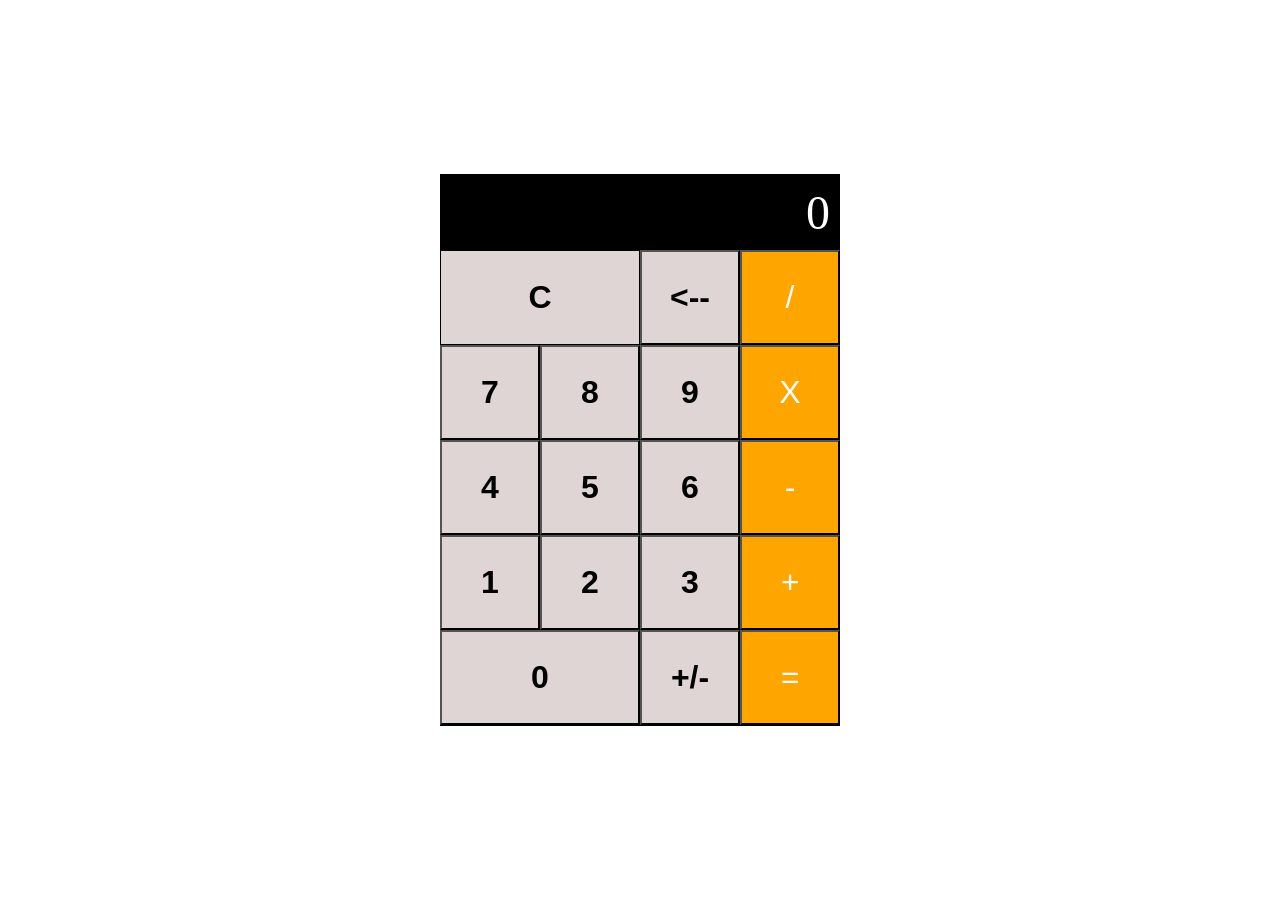
<file: index.html>
<!DOCTYPE html>
<html lang="en">
  <head>
    <meta charset="utf-8">
    <meta http-equiv="X-UA-Compatible" content="IE=edge">
    <meta name="viewport" content="width=device-width, initial-scale=1">

    <title>Calculator App</title>
    
    <!-- import the webpage's stylesheet -->
    <link rel="stylesheet" href="style.css">
    
 
  </head>  
  <body>
    <div class="wrapper">
        <section class="calculator-screen">
          <div class="display">
            <span class="current-value">0</span>
          </div>
        </section>
    <!-- all buttons for the calculator -->
        <section class="calculator-buttons">
          <button class="clear-button">C</button>
          <button class="back-button">&lt;--</button>
          <button class="operator-button">/</button>
          <button class="number-button">7</button>
          <button class="number-button">8</button>
          <button class="number-button">9</button>
          <button class="operator-button">X</button>
          <button class="number-button">4</button>
          <button class="number-button">5</button>
          <button class="number-button">6</button>
          <button class="operator-button">-</button>
          <button class="number-button">1</button>
          <button class="number-button">2</button>
          <button class="number-button">3</button>
          <button class="operator-button">+</button>
          <button class="zero-button">0</button>
          <button class="sign-button">+/-</button>
          <button class="equals-button">=</button>
        </section>
    </div>
    <!-- import the webpage's script -->
    <script src="script.js"></script>
  </body>
</html>
</file>
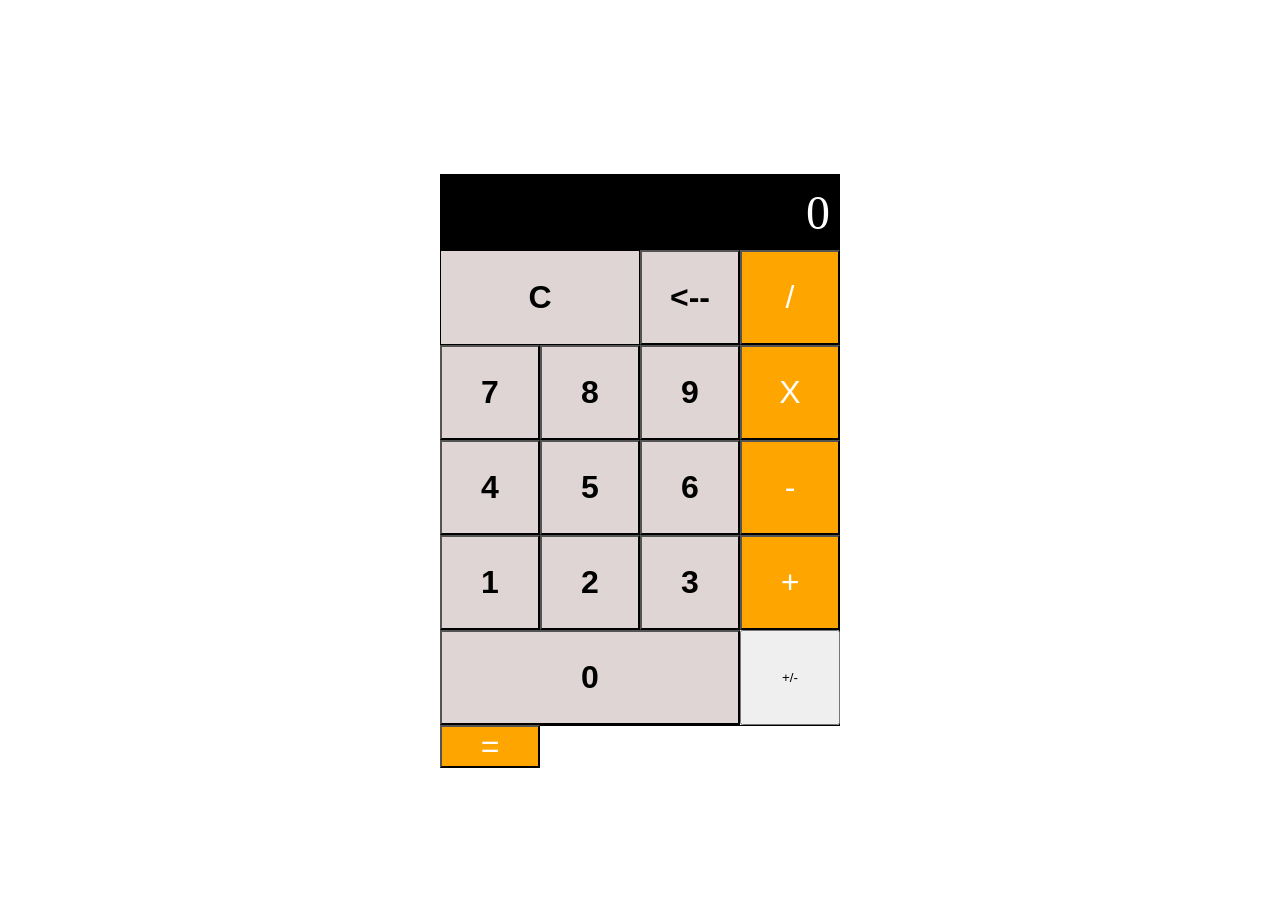
<file: project-4-calculator/index.html>
<!DOCTYPE html>
<html lang="en">
  <head>
    <meta charset="utf-8">
    <meta http-equiv="X-UA-Compatible" content="IE=edge">
    <meta name="viewport" content="width=device-width, initial-scale=1">

    <title>Calculator App</title>
    
    <!-- import the webpage's stylesheet -->
    <link rel="stylesheet" href="style.css">
    
 
  </head>  
  <body>
    <div class="wrapper">
        <section class="calculator-screen">
          <div class="display">
            <span class="current-value">0</span>
          </div>
        </section>
    
        <section class="calculator-buttons">
          <button class="clear-button">C</button>
          <button class="back-button">&lt;--</button>
          <button class="operator-button">/</button>
          <button class="number-button">7</button>
          <button class="number-button">8</button>
          <button class="number-button">9</button>
          <button class="operator-button">X</button>
          <button class="number-button">4</button>
          <button class="number-button">5</button>
          <button class="number-button">6</button>
          <button class="operator-button">-</button>
          <button class="number-button">1</button>
          <button class="number-button">2</button>
          <button class="number-button">3</button>
          <button class="operator-button">+</button>
          <button class="zero-button">0</button>
          <button class="sign-button">+/-</button>
          <button class="equals-button">=</button>
        </section>
    </div>
    <!-- import the webpage's script -->
    <script src="script.js"></script>
  </body>
</html>
</file>
<file: style.css>
html {
    box-sizing: border-box;
}
/* border box declaration and inheritance */
*, *:before, *:after {
    box-sizing: inherit;
}
body {
  padding: 0;
  margin: 0;
  min-height: 100vh;
  display: flex;
  justify-content: center;
  align-items: center;
}
.wrapper {
    width: 400px;
    margin: 0 auto;
    align-self: center;
    display: grid;
    justify-content: center;
    align-items: center;
    border: 1px solid #000000;
}

[class*="button-"] {
	grid-row: span 1;
    border: 1px solid #ccc;
}

/* Add colors to see how much space each button is taking
only operator buttons are orange. the rest are grey */
.operator-button, .equals-button {
    background-color: orange;
    color: white;
    font-size: 2rem;
}
.number-button, .zero-button, .clear-button, .back-button, .sign-button {
    background-color: rgb(223, 213, 213);
    color: black;
    font-size: 2rem;
    font-weight: bold;
}

/* add hover states and active pseudo classes to show different states of button behavior */
.operator-button:hover, .equals-button:hover{
    background-color: darkorange;
}
.operator-button:active, .equals-button:active {
    background-color:orangered;
}
.number-button:hover, .zero-button:hover, .clear-button:hover, .back-button:hover, .sign-button:hover {
    background-color: rgb(200, 190, 190);
}
.number-button:active, .zero-button:active, .clear-button:active, .back-button:active, .sign-button:active {
    background-color: rgb(120, 216, 90);
}

/* button and screen sizes */
.clear-button {
    grid-column: 1 / 3;
    border: 1px solid #000000;
}
.back-button, .operator-button, .number-button, .sign-button, .equals-button {
    grid-column: span 1;
}
.zero-button {
    grid-column: 1 / 3;
}

/*max width of wrapper is 400px */
section {
    max-width: 400px;
    display: grid;
    width: 100%;
}
.calculator-screen {
    height: 75px;
}
/* setting the display */
.display {
    height: 100%;
    display: flex;
    align-items: center;
    justify-content: flex-end;
    font-size: 3rem;
    background-color: black;
    color: white;
    padding: 0 10px;
}

/* setting a grid display for the buttons */
.calculator-buttons {
    display: grid;
    grid-template-columns: 25% 25% 25% 25%;
    grid-template-rows: 20% 20% 20% 20% 20%;
    width: 400px;
    height: 475px;
    order: 1;
}
</file>
<file: project-4-calculator/style.css>
html {
    box-sizing: border-box;
}
/* border box declaration and inheritance */
*, *:before, *:after {
    box-sizing: inherit;
}
body {
  padding: 0;
  margin: 0;
  min-height: 100vh;
  display: flex;
  justify-content: center;
  align-items: center;
}
.wrapper {
    width: 400px;
    margin: 0 auto;
    align-self: center;
    display: grid;
    justify-content: center;
    align-items: center;
    border: 1px solid #000000;
}

[class*="button-"] {
	grid-row: span 1;
    border: 1px solid #ccc;
}

/* Add colors to see how much space each button is taking
only operator buttons are orange. the rest are grey */
.operator-button, .equals-button {
    background-color: orange;
    color: white;
    font-size: 2rem;
}
.number-button, .zero-button, .clear-button, .back-button {
    background-color: rgb(223, 213, 213);
    color: black;
    font-size: 2rem;
    font-weight: bold;
}

/* add hover states and active pseudo classes to show different states of button behavior */
.operator-button:hover, .equals-button:hover {
    background-color: darkorange;
}
.operator-button:active, .equals-button:active {
    background-color:orangered;
}
.number-button:hover, .zero-button:hover, .clear-button:hover, .back-button:hover {
    background-color: rgb(200, 190, 190);
}
.number-button:active, .zero-button:active, .clear-button:active, .back-button:active {
    background-color: rgb(120, 216, 90);
}

/* button and screen sizes */
.clear-button {
    grid-column: 1 / 3;
    border: 1px solid #000000;
}
.back-button, .operator-button, .number-button {
    grid-column: span 1;
}
.zero-button {
    grid-column: 1 / 4;
}

/*max width of wrapper is 400px */
section {
    max-width: 400px;
    display: grid;
    width: 100%;
}
.calculator-screen {
    height: 75px;
}
/* setting the display */
.display {
    height: 100%;
    display: flex;
    align-items: center;
    justify-content: flex-end;
    font-size: 3rem;
    background-color: black;
    color: white;
    padding: 0 10px;
}

/* setting a grid display for the buttons */
.calculator-buttons {
    display: grid;
    grid-template-columns: 25% 25% 25% 25%;
    grid-template-rows: 20% 20% 20% 20% 20%;
    width: 400px;
    height: 475px;
    order: 1;
}
</file>
